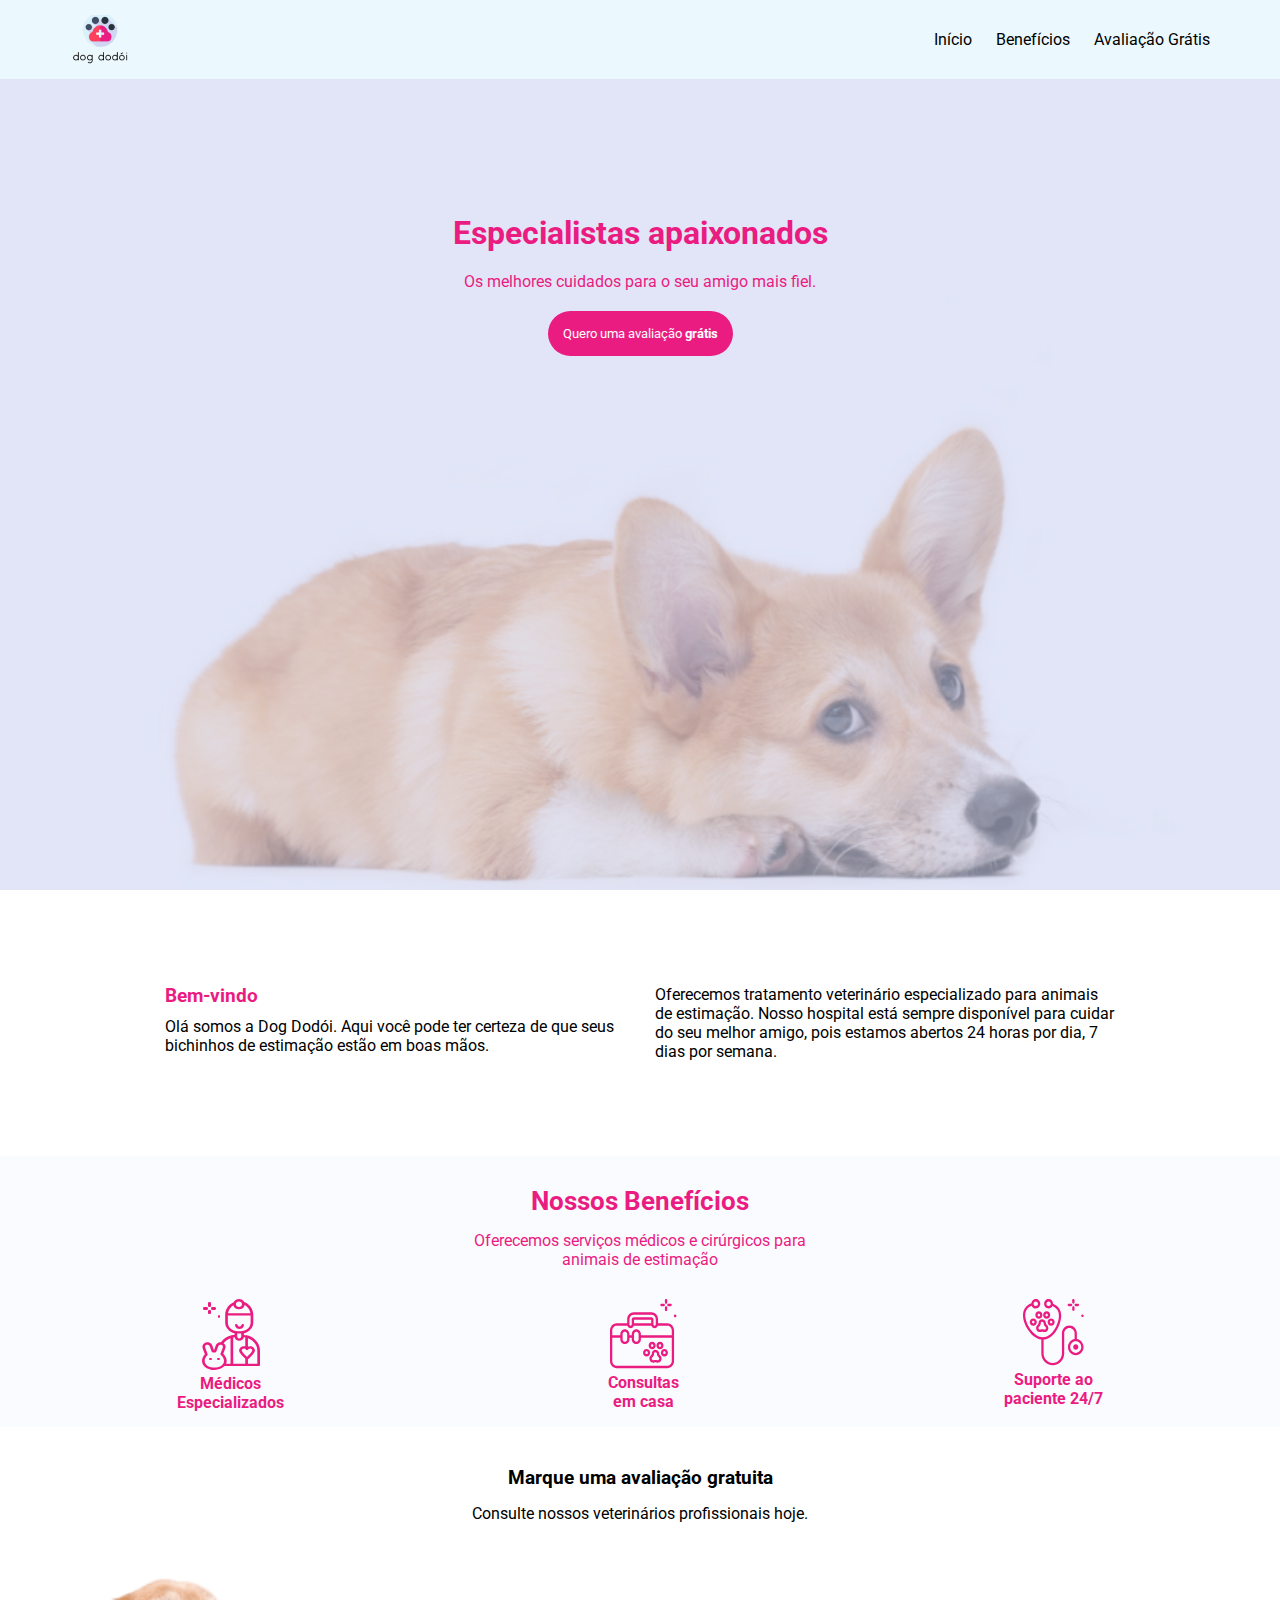
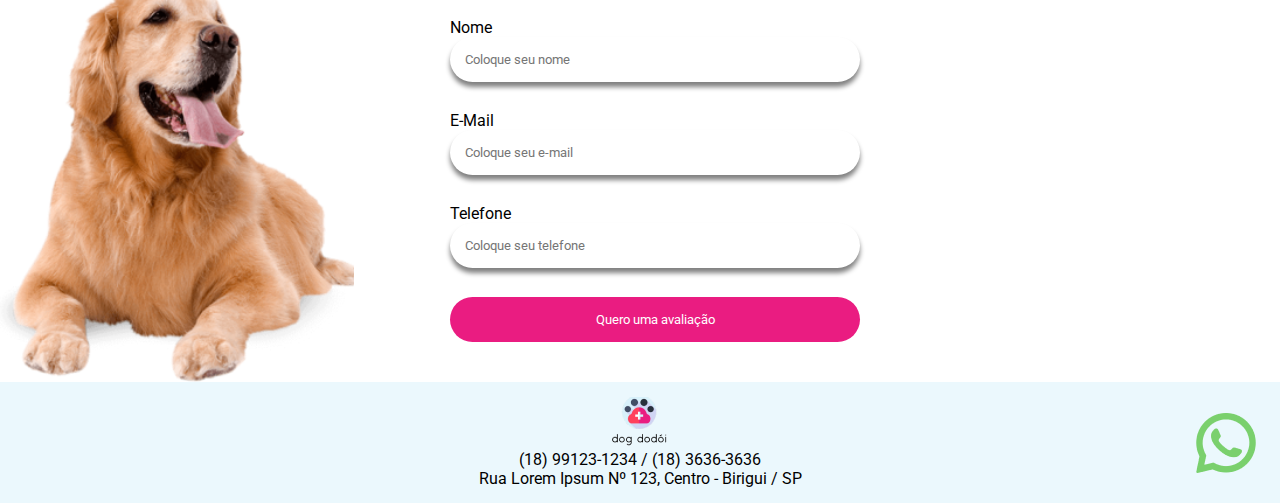
<file: front/index.html>
<!DOCTYPE html>
<html lang="pt-br">
<head>
    <meta charset="UTF-8">
    <meta http-equiv="X-UA-Compatible" content="IE=edge">
    <meta name="viewport" content="width=device-width, initial-scale=1.0">
    <link rel="stylesheet" href="../styles/style.css">
    <link rel="stylesheet" href="../styles/mobile.css">
    <title>Dog</title>
    <style>@import url('https://fonts.googleapis.com/css2?family=Roboto&display=swap');</style>
</head>
<body>
    <header id="header">
        <img src="../img/AHeader/LogoDogDodoi.png" alt="Logo">
        <nav>
            <a href="#">Início</a>
            <a href="#" class="marginLateral">Benefícios</a>
            <a href="login.html" type="button">Avaliação Grátis</a>
        </nav>
    </header>

    <main>
        <section id="banner">
            <h1>Especialistas apaixonados</h1>
            <p>Os melhores cuidados para o seu amigo mais fiel.</p>
            <button>Quero uma avaliação <strong>grátis</strong></button>
        </section>
        <section id="bemVindo">
            <div id="bemVindo-boasVindas">
                <h3>Bem-vindo</h3>
                <p>Olá somos a Dog Dodói. Aqui você pode ter certeza de que seus bichinhos de estimação estão em boas mãos.</p>
            </div>
            <div id="bemVIndo-ofertas">
                <p>Oferecemos tratamento veterinário especializado para animais de estimação. Nosso hospital está sempre disponível para cuidar do seu melhor amigo, pois estamos abertos 24 horas por dia, 7 dias por semana.</p>
            </div>
        </section>
        <section id="beneficios">
            <div id="beneficios-nossosBeneficios">
                <h3>Nossos Benefícios</h3>
                <p>Oferecemos serviços médicos e cirúrgicos para<br>animais de estimação</p>
            </div>
            <div id="beneficios-servicos">
                <!-- Médicos -->
                <div>
                    <figure>
                        <img src="../img/CBeneficios/IconeDr.svg" alt="Médicos">
                    </figure>
                    <h4>Médicos <br> Especializados</h4>
                </div>

                <!-- Consultas -->
                <div>
                    <figure>
                        <img src="../img/CBeneficios/Maleta.svg" alt="Consultas">
                    </figure>
                    <h4>Consultas <br> em casa</h4>
                </div>

                <!-- Suporte -->
                <div>
                    <figure>
                        <img src="../img/CBeneficios/Suporte.svg" alt="Suporte">
                    </figure>
                    <h4>Suporte ao <br> paciente 24/7</h4>
                </div>
            </div>
        </section>

        <section id="form">
            <div id="form-texto">
                <h3>Marque uma avaliação gratuita</h3>
                <p>Consulte nossos veterinários profissionais hoje.</p>
            </div>
            <div id="form-formulario">
                <form action="">
                    <div>
                        <label for="form-formulario-nome">Nome</label><br>
                        <input type="text" name="nome" id="nome" required minlength="4" placeholder="Coloque seu nome">
                    </div><br>
                    <div>
                        <label for="form-formulario-email">E-Mail</label><br>
                        <input type="email" name="email" id="email" required placeholder="Coloque seu e-mail">
                    </div><br>
                    <div>
                        <label for="form-formulario-telefone">Telefone</label><br>
                        <input type="tel" name="telefone" id="telefone" required placeholder="Coloque seu telefone" minlength="10">
                    </div><br>
                    <div class="form-formulario-submit">
                        <button type="submit">Quero uma avaliação</button>
                    </div>
                </form>
            </div>
        </section>
    </main>


    <footer id="footer">
        <figure>
            <img src="../img/AHeader/LogoDogDodoi.png" alt="">
        </figure>
        <p>(18) 99123-1234 / (18) 3636-3636</p>
        <p>Rua Lorem Ipsum Nº 123, Centro - Birigui / SP</p>
    </footer>

</body>
</html>
</file>
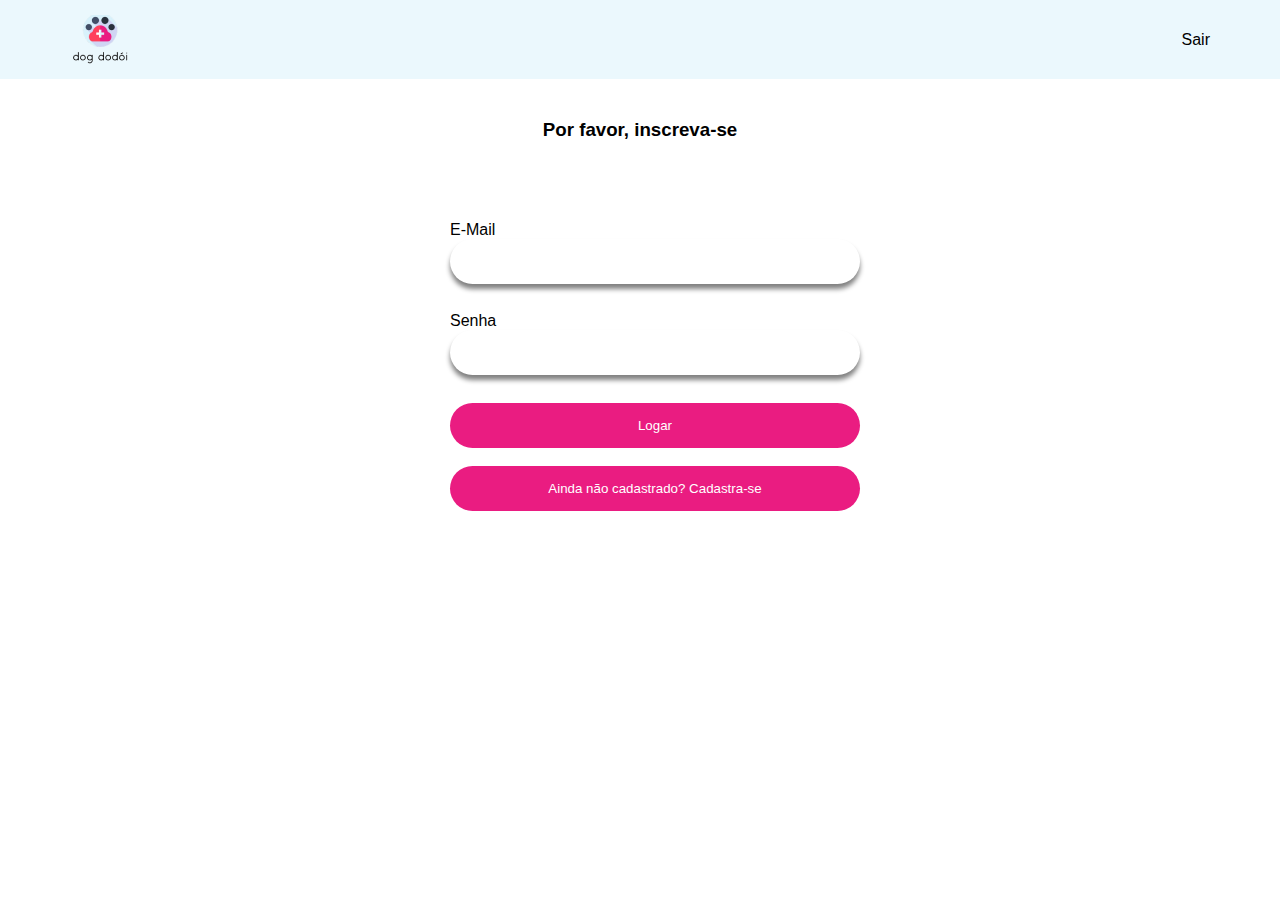
<file: front/login.html>
<!DOCTYPE html>
<html lang="pt-br">
<head>
    <meta charset="UTF-8">
    <meta http-equiv="X-UA-Compatible" content="IE=edge">
    <meta name="viewport" content="width=device-width, initial-scale=1.0">
    <link rel="stylesheet" href="../styles/style.css">
    <link rel="stylesheet" href="../styles/mobile.css">
    <title>Login</title>
</head>
<body>
    <header id="header">
        <img src="../img/AHeader/LogoDogDodoi.png" alt="Logo">
        <nav>
            <a href="index.html" type="button">Sair</a>
        </nav>
    </header>

    <main>
        <section id="form">
            <div id="form-texto">
                <h3>Por favor, inscreva-se</h3>
            </div>
            <div id="form-login">
                <form action="">
                    <div>
                        <label for="form-login-email">E-Mail</label><br>
                        <input type="email" name="email" id="email" required>
                    </div><br>
                    <div>
                        <label for="form-login-senha">Senha</label><br>
                        <input type="password" name="senha" id="senha" required minlength="8" maxlength="16">
                    </div><br>
                    <div class="form-login-submit">
                        <button type="submit">Logar</button>
                    </div><br>
                    <div class="form-login-submit">
                        <button type="submit">Ainda não cadastrado? Cadastra-se</button>
                    </div>
                </form>
        </section>
    </main>
</body>
</html>
</file>
<file: styles/style.css>
:root{
    --cor-rosa: #EA1C81;
    --cor-topo: #D8F1FB82;
    --cor-preta: #000;
    --cor-branca: #ffffff;
    --cor-fundo: #FAFBFF;
}

*{
    font-family: 'Roboto', sans-serif;
    margin: 0px;
    padding: 0px;
    transition: 0.3s;
}

#header,
main #banner button,
#header nav a:hover,
#bemVindo div,
main #beneficios #beneficios-nossosBeneficios,
main #beneficios #beneficios-nossosBeneficios h3,
main #beneficios #beneficios-servicos,
#footer,
main #form #form-texto p,
main #form #form-formulario form input,
main #form #form-formulario form button,
main #form #form-login form input,
main #form #form-login form button{
    padding: 15px;
}

#header{
    background-color:var(--cor-topo);
    display: flex;
    justify-content: space-between;
    align-items: center;
    padding: 15px 70px;
}

#header nav a{
    text-decoration: none;
    color: var(--cor-preta);
    border-radius: 20px;
}

#header nav a:hover{
    background-color: var(--cor-rosa);
    padding: 10px;
    border-radius: 20px;
    color: var(--cor-branca);
}

.marginLateral{
    margin: 0px 20px;
}

main #banner{
    background-image: url("../img/Catchoro.png");
    height: calc(100vh - 89px);
    background-repeat: no-repeat;
    background-position: center center;
    background-size: cover;
    display: flex;
    flex-direction: column;
    justify-content: flex-start;
    align-items: center;
    color: var(--cor-rosa);
}

main #banner h1{
    margin-top: 15vh;
    color: var(--cor-rosa);
    font-size: 2em;
}

main #banner p{
    margin: 20px 0px;
}

main #banner button{
    background-color: var(--cor-rosa);
    color: var(--cor-branca);
    border: none;
    border-radius: 50px;
}

main #banner button:hover{
    cursor:pointer;
    padding: 18px;
}

main #bemVindo{
    display: grid;
    grid-template-columns: repeat(2, 1fr);
    padding: 80px 150px;
}

main #bemVindo #bemVindo-boasVindas h3{
    color: var(--cor-rosa);
    margin-bottom: 10px;
}

main #beneficios{
    background-color: var(--cor-fundo);
}

main #beneficios #beneficios-nossosBeneficios{
    text-align: center;
    color: var(--cor-rosa);
}

main #beneficios #beneficios-nossosBeneficios h3{
    color: var(--cor-rosa);
    font-size: 1.6em;
}

main #beneficios #beneficios-servicos{
    color: var(--cor-rosa);
    text-align: center;
    display: flex;
    justify-content: space-around;
}

main #form{
    text-align: center;
}

main #form form{
    padding: 40px;
    width: 380px;
    margin: 0 auto ;
    text-align: left;
}

main #form #form-texto{
    padding: 40px;
}

main #form #form-formulario{
    background-image: url(../img/DForm/cao.png);
    background-repeat: no-repeat;
    background-size: contain;
}

main #form #form-formulario form input,
main #form #form-login form input{
    border:none;
    border-radius: 50px;
    margin-bottom: 10px;
    width: 380px;
    box-shadow: 0px 5px 5px gray;
}

main #form #form-formulario form button,
main #form #form-login form button{
    border: none;
    background-color: var(--cor-rosa);
    border-radius: 50px;
    width: 410px;
    cursor: pointer;
    color: var(--cor-branca);
}

#footer{
    background-color: var(--cor-topo);
    text-align: center;
    background-image: url(../img/EFooter/Whats.png);
    background-repeat: no-repeat;
    background-position: bottom right;
    background-position-x: 98%;
    background-position-y: 50%;
}
</file>
<file: styles/mobile.css>
@media(max-width: 990px){
    #bemVindo{
        display:block;
    }
}

@media(max-width: 1077px){
    main #form #form-formulario{
        background-image: none;
    }
}

@media(max-width: 540px){
    main #beneficios #beneficios-servicos{
        display: block;
    }
}
</file>
